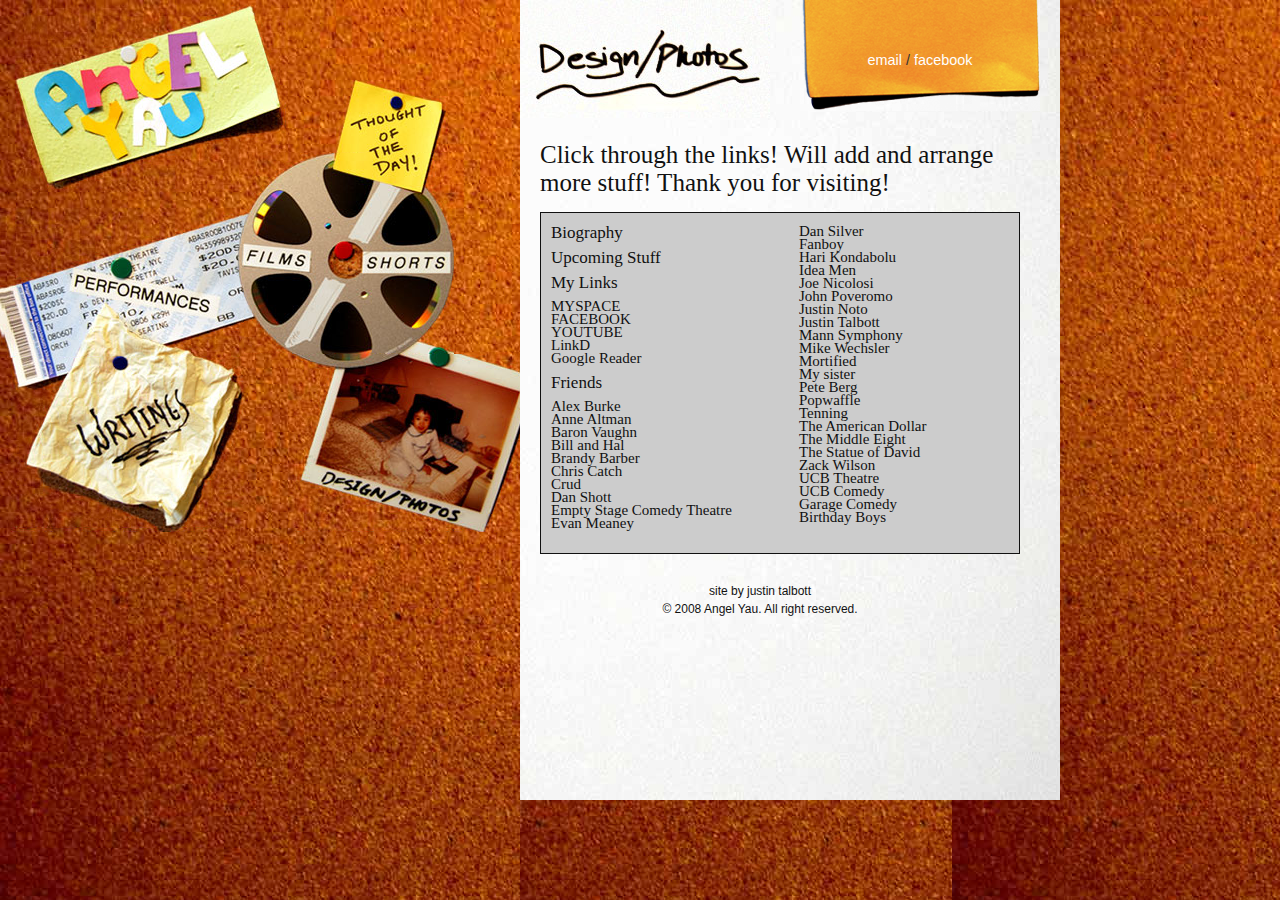
<file: index.html>
<!DOCTYPE html PUBLIC "-//W3C//DTD XHTML 1.0 Transitional//EN" "http://www.w3.org/TR/xhtml1/DTD/xhtml1-transitional.dtd">
<html xmlns="http://www.w3.org/1999/xhtml" xml:lang="en" lang="en">
	<head>
		<!-- Meta tags -->
		<meta http-equiv="Content-Type" content="text/html; charset=iso-8859-1" />
		<meta http-equiv="Content-Language" content="en-us" />
		<meta http-equiv="imagetoolbar" content="false" />
		<meta name="MSSmartTagsPreventParsing" content="true" />
		<meta name="robots" content="all" />
		<meta name="revisit-after" content="3 days" />
		<meta name="description" content="angel yau" />
		<meta name="keywords" content="angel yau" />
		<meta name="author" content="Angel Yau (www.angelyau.com)" />
		<meta name="Copyright" content="Angel Yau" />
		<meta name="company" content="Angel Yau" />

		<!-- Favicon -->
		<link rel="shortcut icon" href="" type="image/png" />

		<!-- Stylesheets -->
		<link rel="stylesheet" type="text/css" media="all" href="/css/ay.css" />
		<!--[if lte IE 6]>
			<link rel="stylesheet" type="text/css" media="all" href="/css/ie.css" />
		<![endif]-->
		
		<!-- Slimbox stuff -->
		<link rel="stylesheet" type="text/css" media="screen" href="/slimbox/css/slimbox.css" />
		<script type="text/javascript" src="/slimbox/js/mootools.js"></script>
        <script type="text/javascript" src="/slimbox/js/slimbox.js"></script>

		<!-- Title -->
		<title>Angel Yau!!!!!! &raquo; photos & design</title>

	</head>

	<body>
			<!-- BEGIN menu -->
			<div id="corkboard">
				<ul id="nav">
					<li><a href="/blog/" class="home"><span></span></a></li>
					<li><a href="/thoughts/" class="thought"><span></span></a></li>
					<li><a href="/films/" class="films"><span></span></a></li>
					<li><a href="/design/" class="photos"><span></span></a></li>
					<li><a href="/performances/" class="performances"><span></span></a></li>
					<li><a href="/writings/" class="writings"><span></span></a></li>
				</ul>
			</div>
			<!-- END menu -->

	
		<!-- BEGIN content -->
		<div id="whiteboard">
			<img src="/imgs/designphotoshead.jpg" class="floatleft" />
			<div class="contact"><br/><br/>
			<a href="mailto:yauangel@gmail.com">email</a>
			/ 
			<a href="http://www.facebook.com/pages/Angel-Yau/10472129390">facebook</a></div>
			<br class="columnEnder" />
			
			<!-- BEGIN main -->
			<div id="main">
				
<!--
				<div class="filmcat">
					<h2>photos</h2>
					<div class="afilm">
						<a href="javascript:;" rel="lightbox[pho]"><img src="../imgs/tempnail.jpg" /></a>
						<a href="javascript:;" rel="lightbox[pho]"><img src="../imgs/tempnail.jpg" /></a>
						<a href="javascript:;" rel="lightbox[pho]"><img src="../imgs/tempnail.jpg" /></a>
						<a href="javascript:;" rel="lightbox[pho]"><img src="../imgs/tempnail.jpg" /></a>
					</div>
				</div>
-->
				
				<div class="filmcat">
					<h2>Click through the links!  Will add and arrange more stuff!  Thank you for visiting!</h2>
				</div>
				
			
	<div id="sidebar">
								<ul>
							<li id="links" class="widget widget_links">

								<ul>
									<li><a href="http://thebestofdansilver.com">Dan Silver</a></li>
									<li><a href="http://fanboy.com/">Fanboy</a></li>
									<li><a href="http://harithecomic.blogspot.com/">Hari Kondabolu</a></li>
									<li><a href="http://www.myspace.com/ideamen2000">Idea Men</a></li>
									<li><a href="http://fishrockit.com">Joe Nicolosi</a></li>
									<li><a href="http://johnpoveromo.com/">John Poveromo</a></li>
									<li><a href="http://notofilms.com">Justin Noto</a></li>
									<li><a href="http://justintalbott.com">Justin Talbott</a></li>
									<li><a href="http://mannsymphony.com/">Mann Symphony</a></li>
									<li><a href="http://www.mikewechsler.com/">Mike Wechsler</a></li>
									<li><a href="http://www.getmortified.com/">Mortified</a></li>
									<li><a href="http://youtube.com/aprilisrandom">My sister</a></li>
									<li><a href="http://www.peteberg.net/">Pete Berg</a></li>
									<li><a href="http://www.myspace.com/popwaffle">Popwaffle</a></li>
									<li><a href="http://tenning.com">Tenning</a></li>
									<li><a href="http://www.myspace.com/americandollarband">The American Dollar</a></li>
									<li><a href="http://www.myspace.com/themiddleeightband">The Middle Eight</a></li>
									<li><a href="http://myspace.com/thestatueofdavid">The Statue of David</a></li>
									<li><a href="http://www.negativezerofilms.com/">Zack Wilson</a></li>
									<li><a href="http://www.ucbtheatre.com/">UCB Theatre</a></li>
									<li><a href="http://www.ucbcomedy.com/">UCB Comedy</a></li>
									<li><a href="http://www.garagecomedy.com/">Garage Comedy</a></li>
									<li><a href="http://www.myspace.com/birthdayboyscomedy">Birthday Boys</a></li>
								</ul>
								
							</li>
							<li id="search" class="widget widget_search">		
								<h2 class="widgettitle"><a href="http://angelyau.com/blog/?page_id=29">Biography</a></h2>
								<h2 class="widgettitle"><a href="http://angelyau.com/blog/?page_id=30">Upcoming Stuff</a></h2>

								<ul id="mylinks">
									<h2 class="widgettitle">My Links</h2>

									<li><a href="http://myspace.com/chickenpants">MYSPACE</a></li>
									<li><a href="http://www.facebook.com/pages/Angel-Yau/10472129390">FACEBOOK</a></li>
									<li><a href="http://youtube.com/angeleristic">YOUTUBE</a></li>
									<li><a href="http://www.linkedin.com/in/angelyau">LinkD</a></li>
									<li><a href="http://www.google.com/reader/shared/15816005168366854776">Google Reader</a></li>
								</ul>
								
								<h2 class="widgettitle">Friends</h2>
								<ul id="mylinks">
									<li><a href="http://alexandermburke.com/">Alex Burke</a></li>
									<li><a href="http://annealtman.blogspot.com/">Anne Altman</a></li>
									<li><a href="http://baronvaughn.com/">Baron Vaughn</a></li>
									<li><a href="http://www.halbillandfilm.com/">Bill and Hal</a></li>
									<li><a href="http://brandyforsale.blogspot.com/">Brandy Barber</a></li>
									<li><a href="http://chriscatch.com">Chris Catch</a></li>
									<li><a href="http://myspace.com/crudimprov">Crud</a></li>
									<li><a href="http://www.shottproductions.com/">Dan Shott</a></li>
									<li><a href="http://emptystage.com/">Empty Stage Comedy Theatre</a></li>
									<li><a href="http://www.evanmeaney.com/">Evan Meaney</a></li>
								</ul>


							</li>
							<div class="clear"></div>
	</div>




				</div>
				<!-- END main -->


			<br class="columnEnder" />

					<div id="footer">
						<p>site by <a href="http://justintalbott.com" target="_blank">justin talbott</a><br/>
					&copy; 2008 Angel Yau. All right reserved. </p>
					</div>
			<!-- END footer -->
			
		</div>
		<!-- END content -->

			<br class="columnEnder" />
		
	</body>
	
</html>
</file>
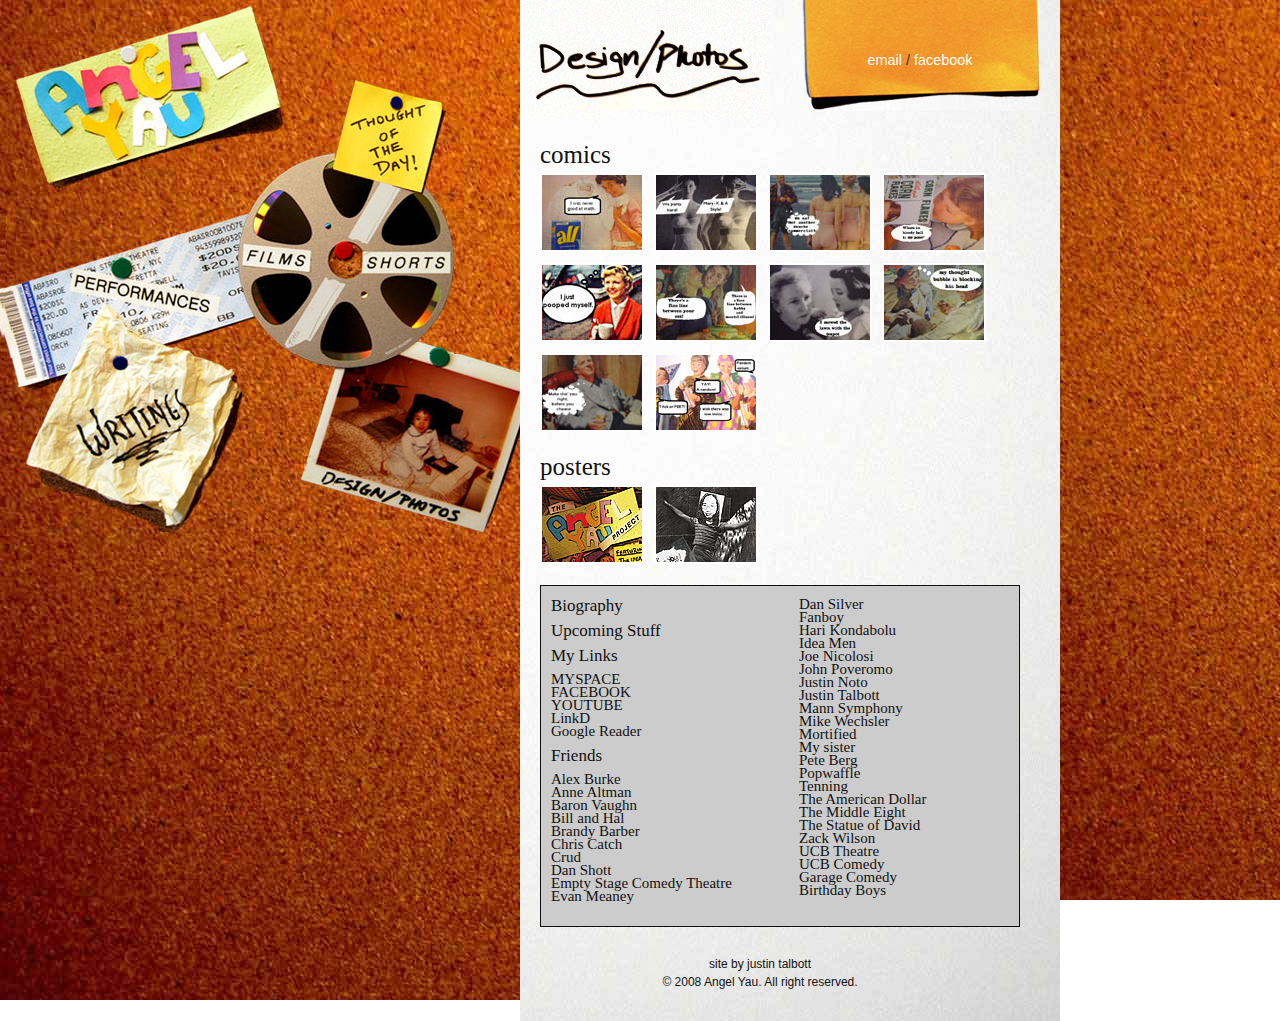
<file: design/index.html>
<!DOCTYPE html PUBLIC "-//W3C//DTD XHTML 1.0 Transitional//EN" "http://www.w3.org/TR/xhtml1/DTD/xhtml1-transitional.dtd">
<html xmlns="http://www.w3.org/1999/xhtml" xml:lang="en" lang="en">
	<head>
		<!-- Meta tags -->
		<meta http-equiv="Content-Type" content="text/html; charset=iso-8859-1" />
		<meta http-equiv="Content-Language" content="en-us" />
		<meta http-equiv="imagetoolbar" content="false" />
		<meta name="MSSmartTagsPreventParsing" content="true" />
		<meta name="robots" content="all" />
		<meta name="revisit-after" content="3 days" />
		<meta name="description" content="angel yau" />
		<meta name="keywords" content="angel yau" />
		<meta name="author" content="Angel Yau (www.angelyau.com)" />
		<meta name="Copyright" content="Angel Yau" />
		<meta name="company" content="Angel Yau" />

		<!-- Favicon -->
		<link rel="shortcut icon" href="" type="image/png" />

		<!-- Stylesheets -->
		<link rel="stylesheet" type="text/css" media="all" href="/css/ay.css" />
		<!--[if lte IE 6]>
			<link rel="stylesheet" type="text/css" media="all" href="/css/ie.css" />
		<![endif]-->
		
		<!-- Slimbox stuff -->
		<link rel="stylesheet" type="text/css" media="screen" href="/slimbox/css/slimbox.css" />
		<script type="text/javascript" src="/slimbox/js/mootools.js"></script>
        <script type="text/javascript" src="/slimbox/js/slimbox.js"></script>

		<!-- Title -->
		<title>Angel Yau!!!!!! &raquo; photos & design</title>

	</head>

	<body>
			<!-- BEGIN menu -->
			<div id="corkboard">
				<ul id="nav">
					<li><a href="/blog/" class="home"><span></span></a></li>
					<li><a href="/thoughts/" class="thought"><span></span></a></li>
					<li><a href="/films/" class="films"><span></span></a></li>
					<li><a href="/design/" class="photos"><span></span></a></li>
					<li><a href="/performances/" class="performances"><span></span></a></li>
					<li><a href="/writings/" class="writings"><span></span></a></li>
				</ul>
			</div>
			<!-- END menu -->

	
		<!-- BEGIN content -->
		<div id="whiteboard">
			<img src="/imgs/designphotoshead.jpg" class="floatleft" />
			<div class="contact"><br/><br/>
			<a href="mailto:yauangel@gmail.com">email</a>
			/ 
			<a href="http://www.facebook.com/pages/Angel-Yau/10472129390">facebook</a></div>
			<br class="columnEnder" />
			
			<!-- BEGIN main -->
			<div id="main">
				
<!--
				<div class="filmcat">
					<h2>photos</h2>
					<div class="afilm">
						<a href="javascript:;" rel="lightbox[pho]"><img src="../imgs/tempnail.jpg" /></a>
						<a href="javascript:;" rel="lightbox[pho]"><img src="../imgs/tempnail.jpg" /></a>
						<a href="javascript:;" rel="lightbox[pho]"><img src="../imgs/tempnail.jpg" /></a>
						<a href="javascript:;" rel="lightbox[pho]"><img src="../imgs/tempnail.jpg" /></a>
					</div>
				</div>
-->
				
				<div class="filmcat">
					<h2>comics</h2>
					<div class="afilm">
						<a href="math.jpg" rel="lightbox[com]"><img src="mathsmall.jpg" /></a>
						<a href="mka.jpg" rel="lightbox[com]"><img src="mkasmall.jpg" /></a>
						<a href="ohno.jpg" rel="lightbox[com]"><img src="ohnosmall.jpg" /></a>
						<a href="Pony.jpg" rel="lightbox[com]"><img src="Ponysmall.jpg" /></a>						
					</div>
					<div class="afilm">
						<a href="Angl_Caption.jpg" rel="lightbox[com]"><img src="Angl_Captionsmall.jpg" /></a>
						<a href="finefine.jpg" rel="lightbox[com]"><img src="finefinesmall.jpg" /></a>
						<a href="girlandwom.jpg" rel="lightbox[com]"><img src="girlandwomsmall.jpg" /></a>
						<a href="handsknee.jpg" rel="lightbox[com]"><img src="handskneesmall.jpg" /></a>						
					</div>
					<div class="afilm">
						<a href="think.jpg" rel="lightbox[com]"><img src="thinksmall.jpg" /></a>
						<a href="treat.jpg" rel="lightbox[com]"><img src="treatsmall.jpg" /></a>						
					</div>
				</div>
				
				<div class="filmcat">
					<h2>posters</h2>
					<div class="afilm">
						<a href="garagecomedy.jpg" rel="lightbox[post]"><img src="garagecomedysmall.jpg" /></a>
						<a href="campaign.jpg" rel="lightbox[post]"><img src="campaignsmall.jpg" /></a>					
					</div>
				</div>
				
			
	<div id="sidebar">
								<ul>
							<li id="links" class="widget widget_links">

								<ul>
									<li><a href="http://thebestofdansilver.com">Dan Silver</a></li>
									<li><a href="http://fanboy.com/">Fanboy</a></li>
									<li><a href="http://harithecomic.blogspot.com/">Hari Kondabolu</a></li>
									<li><a href="http://www.myspace.com/ideamen2000">Idea Men</a></li>
									<li><a href="http://fishrockit.com">Joe Nicolosi</a></li>
									<li><a href="http://johnpoveromo.com/">John Poveromo</a></li>
									<li><a href="http://notofilms.com">Justin Noto</a></li>
									<li><a href="http://justintalbott.com">Justin Talbott</a></li>
									<li><a href="http://mannsymphony.com/">Mann Symphony</a></li>
									<li><a href="http://www.mikewechsler.com/">Mike Wechsler</a></li>
									<li><a href="http://www.getmortified.com/">Mortified</a></li>
									<li><a href="http://youtube.com/aprilisrandom">My sister</a></li>
									<li><a href="http://www.peteberg.net/">Pete Berg</a></li>
									<li><a href="http://www.myspace.com/popwaffle">Popwaffle</a></li>
									<li><a href="http://tenning.com">Tenning</a></li>
									<li><a href="http://www.myspace.com/americandollarband">The American Dollar</a></li>
									<li><a href="http://www.myspace.com/themiddleeightband">The Middle Eight</a></li>
									<li><a href="http://myspace.com/thestatueofdavid">The Statue of David</a></li>
									<li><a href="http://www.negativezerofilms.com/">Zack Wilson</a></li>
									<li><a href="http://www.ucbtheatre.com/">UCB Theatre</a></li>
									<li><a href="http://www.ucbcomedy.com/">UCB Comedy</a></li>
									<li><a href="http://www.garagecomedy.com/">Garage Comedy</a></li>
									<li><a href="http://www.myspace.com/birthdayboyscomedy">Birthday Boys</a></li>
								</ul>
								
							</li>
							<li id="search" class="widget widget_search">		
								<h2 class="widgettitle"><a href="http://angelyau.com/blog/?page_id=29">Biography</a></h2>
								<h2 class="widgettitle"><a href="http://angelyau.com/blog/?page_id=30">Upcoming Stuff</a></h2>

								<ul id="mylinks">
									<h2 class="widgettitle">My Links</h2>

									<li><a href="http://myspace.com/chickenpants">MYSPACE</a></li>
									<li><a href="http://www.facebook.com/pages/Angel-Yau/10472129390">FACEBOOK</a></li>
									<li><a href="http://youtube.com/angeleristic">YOUTUBE</a></li>
									<li><a href="http://www.linkedin.com/in/angelyau">LinkD</a></li>
									<li><a href="http://www.google.com/reader/shared/15816005168366854776">Google Reader</a></li>
								</ul>
								
								<h2 class="widgettitle">Friends</h2>
								<ul id="mylinks">
									<li><a href="http://alexandermburke.com/">Alex Burke</a></li>
									<li><a href="http://annealtman.blogspot.com/">Anne Altman</a></li>
									<li><a href="http://baronvaughn.com/">Baron Vaughn</a></li>
									<li><a href="http://www.halbillandfilm.com/">Bill and Hal</a></li>
									<li><a href="http://brandyforsale.blogspot.com/">Brandy Barber</a></li>
									<li><a href="http://chriscatch.com">Chris Catch</a></li>
									<li><a href="http://myspace.com/crudimprov">Crud</a></li>
									<li><a href="http://www.shottproductions.com/">Dan Shott</a></li>
									<li><a href="http://emptystage.com/">Empty Stage Comedy Theatre</a></li>
									<li><a href="http://www.evanmeaney.com/">Evan Meaney</a></li>
								</ul>


							</li>
							<div class="clear"></div>
	</div>




				</div>
				<!-- END main -->


			<br class="columnEnder" />

					<div id="footer">
						<p>site by <a href="http://justintalbott.com" target="_blank">justin talbott</a><br/>
					&copy; 2008 Angel Yau. All right reserved. </p>
					</div>
			<!-- END footer -->
			
		</div>
		<!-- END content -->

			<br class="columnEnder" />
		
	</body>
	
</html>
</file>
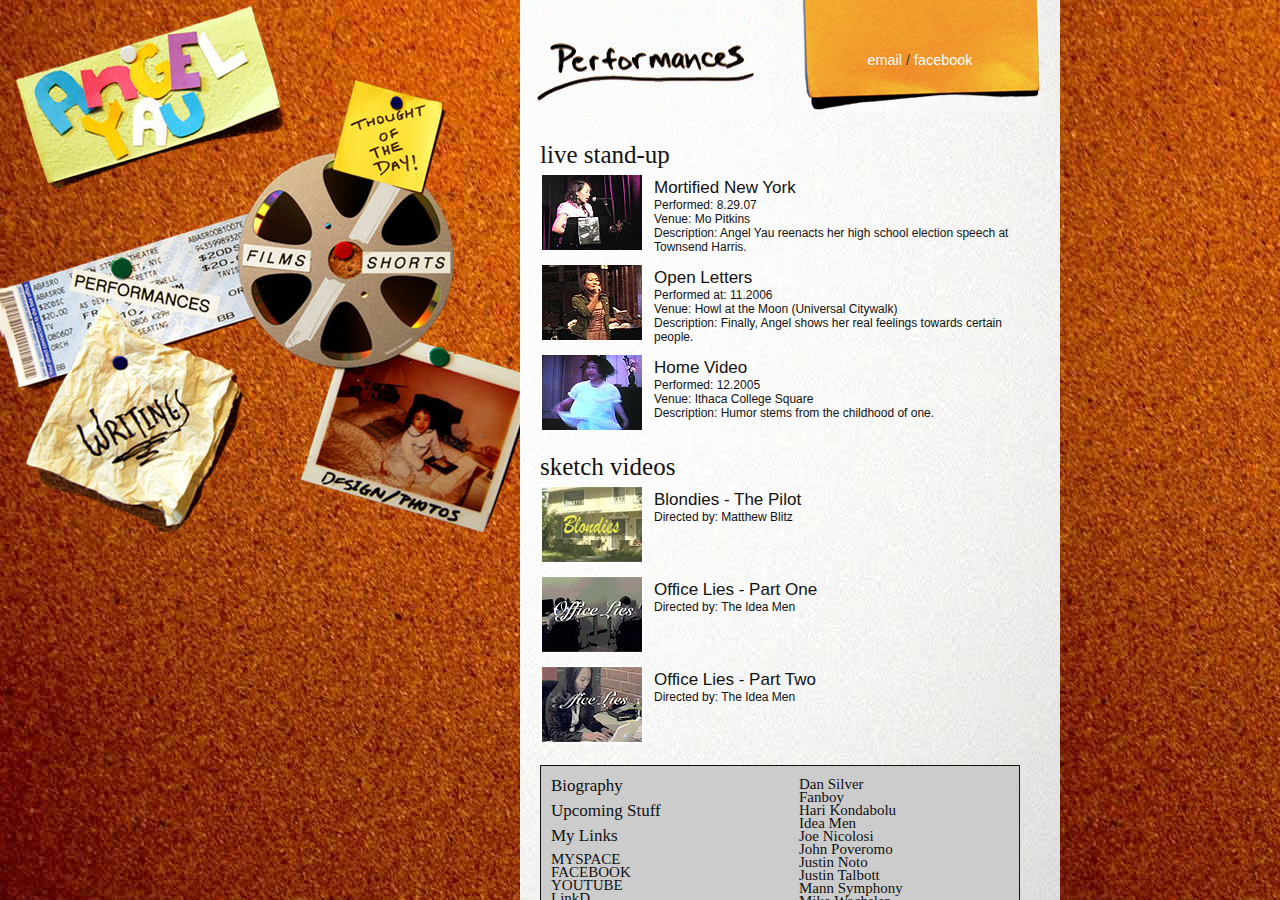
<file: performances/index.html>
<html xmlns="http://www.w3.org/1999/xhtml" xml:lang="en" lang="en">
	<head>
		<!-- Meta tags -->
		<meta http-equiv="Content-Type" content="text/html; charset=iso-8859-1" />
		<meta http-equiv="Content-Language" content="en-us" />
		<meta http-equiv="imagetoolbar" content="false" />
		<meta name="MSSmartTagsPreventParsing" content="true" />
		<meta name="robots" content="all" />
		<meta name="revisit-after" content="3 days" />
		<meta name="description" content="angel yau" />
		<meta name="keywords" content="angel yau" />
		<meta name="author" content="Angel Yau (www.angelyau.com)" />
		<meta name="Copyright" content="Angel Yau" />
		<meta name="company" content="Angel Yau" />

		<!-- Favicon -->
		<link rel="shortcut icon" href="" type="image/png" />

		<!-- Stylesheets -->
		<link rel="stylesheet" type="text/css" media="all" href="/css/ay.css" />
		<!--[if lte IE 6]>
			<link rel="stylesheet" type="text/css" media="all" href="/css/ie.css" />
		<![endif]-->
		
		<!-- JQuery -->
		<script type="text/javascript" src="/js/jquery.js"></script>
		<script>
		var $j = jQuery.noConflict();
		
		$j(document).ready(function(){
			$j("a").filter(".back").hide();
			$j("a").filter(".showmovie1").click(function(){
				$j("ul").filter("#nav").hide();
				$j("a").filter(".back").show();
				$j("div").filter(".movie").load("movies.html .movie1");
				return false;
			});
			$j("a").filter(".showmovie2").click(function(){
				$j("ul").filter("#nav").hide();
				$j("a").filter(".back").show();
				$j("div").filter(".movie").load("movies.html .movie2");
				return false;
			});
			$j("a").filter(".showmovie3").click(function(){
				$j("ul").filter("#nav").hide();
				$j("a").filter(".back").show();
				$j("div").filter(".movie").load("movies.html .movie3");
				return false;
			});
			$j("a").filter(".showmovie4").click(function(){
				$j("ul").filter("#nav").hide();
				$j("a").filter(".back").show();
				$j("div").filter(".movie").load("movies.html .movie4");
				return false;
			});
			$j("a").filter(".showmovie5").click(function(){
				$j("ul").filter("#nav").hide();
				$j("a").filter(".back").show();
				$j("div").filter(".movie").load("movies.html .movie5");
				return false;
			});
			$j("a").filter(".showmovie6").click(function(){
				$j("ul").filter("#nav").hide();
				$j("a").filter(".back").show();
				$j("div").filter(".movie").load("movies.html .movie6");
				return false;
			});
			$j("a").filter(".back").click(function(){
				$j("ul").filter("#nav").show();
				$j("a").filter(".back").hide();
				$j("div").filter(".movie").load("movies.html .none");
				return false;
			});
		});
		</script>


		<!-- Title -->
		<title>Angel Yau!!!!!! &raquo; performances</title>

	</head>

	<body>
			<!-- BEGIN menu -->
			<div id="corkboard">
				<ul id="nav">
					<li><a href="/blog/" class="home"></a></li>
					<li><a href="/thoughts/" class="thought"><span></span></a></li>
					<li><a href="/films/" class="films"><span></span></a></li>
					<li><a href="/design/" class="photos"><span></span></a></li>
					<li><a href="/performances/" class="performances"><span></span></a></li>
					<li><a href="/writings/" class="writings"><span></span></a></li>
				</ul>
				
				
				<div class="movie">
				</div>
				<a href="javascript:;" class="back">back to menu</a>
				
				
				
			</div>
			<!-- END menu -->

	
		<!-- BEGIN content -->
		<div id="whiteboard">
			<img src="/imgs/performanceshead.jpg" class="floatleft" />
			<div class="contact"><br/><br/>
			<a href="mailto:yauangel@gmail.com">email</a>
			/ 
			<a href="http://www.facebook.com/pages/Angel-Yau/10472129390">facebook</a></div>
			<br class="columnEnder" />

			
			<!-- BEGIN main -->
			<div id="main">
			
			
				<div class="filmcat">
					<h2>live stand-up</h2>
					<div class="afilm">
						<a href="javascript:;" class="showmovie1"><img src="mortified.jpg" /></a>
						<h3><a href="javascript:;" class="showmovie1">Mortified New York</a></h3>
						<p>Performed: 8.29.07<br/>
						Venue: Mo Pitkins<br/>
						Description: Angel Yau reenacts her high school election speech at Townsend Harris.</p>
					</div>
					<div class="afilm">
						<a href="javascript:;" class="showmovie2"><img src="openletters.jpg" /></a>
						<h3><a href="javascript:;" class="showmovie2">Open Letters</a></h3>
						<p>Performed at: 11.2006</br>
						Venue: Howl at the Moon (Universal Citywalk)</br>
						Description: Finally, Angel shows her real feelings towards certain people. </p>
					</div>
					<div class="afilm">
						<a href="javascript:;" class="showmovie3"><img src="childhoodstill.jpg" /></a>
						<h3><a href="javascript:;" class="showmovie3">Home Video</a></h3>
						<p>Performed: 12.2005<br/>
						Venue: Ithaca College Square<br/>
						Description: Humor stems from the childhood of one.</p>
					</div>
				</div>
			
				
				<div class="filmcat">
					<h2>sketch videos</h2>
					<div class="afilm">
						<a href="javascript:;" class="showmovie4"><img src="blondies.jpg" /></a>
						<h3><a href="javascript:;" class="showmovie4">Blondies - The Pilot</a></h3>
						<p>Directed by: Matthew Blitz</p>
					</div>
					<div class="afilm">
						<a href="javascript:;" class="showmovie5"><img src="ol-ep1.jpg" /></a>
						<h3><a href="javascript:;" class="showmovie5">Office Lies - Part One</a></h3>
						<p>Directed by: The Idea Men</p>
					</div>
					<div class="afilm">
						<a href="javascript:;" class="showmovie6"><img src="ol-ep2.jpg" /></a>
						<h3><a href="javascript:;" class="showmovie6">Office Lies - Part Two</a></h3>
						<p>Directed by: The Idea Men</p>
					</div>
				</div>
			
	<div id="sidebar">
								<ul>
							<li id="links" class="widget widget_links">

								<ul>
									<li><a href="http://thebestofdansilver.com">Dan Silver</a></li>
									<li><a href="http://fanboy.com/">Fanboy</a></li>
									<li><a href="http://harithecomic.blogspot.com/">Hari Kondabolu</a></li>
									<li><a href="http://www.myspace.com/ideamen2000">Idea Men</a></li>
									<li><a href="http://fishrockit.com">Joe Nicolosi</a></li>
									<li><a href="http://johnpoveromo.com/">John Poveromo</a></li>
									<li><a href="http://notofilms.com">Justin Noto</a></li>
									<li><a href="http://justintalbott.com">Justin Talbott</a></li>
									<li><a href="http://mannsymphony.com/">Mann Symphony</a></li>
									<li><a href="http://www.mikewechsler.com/">Mike Wechsler</a></li>
									<li><a href="http://www.getmortified.com/">Mortified</a></li>
									<li><a href="http://youtube.com/aprilisrandom">My sister</a></li>
									<li><a href="http://www.peteberg.net/">Pete Berg</a></li>
									<li><a href="http://www.myspace.com/popwaffle">Popwaffle</a></li>
									<li><a href="http://tenning.com">Tenning</a></li>
									<li><a href="http://www.myspace.com/americandollarband">The American Dollar</a></li>
									<li><a href="http://www.myspace.com/themiddleeightband">The Middle Eight</a></li>
									<li><a href="http://myspace.com/thestatueofdavid">The Statue of David</a></li>
									<li><a href="http://www.negativezerofilms.com/">Zack Wilson</a></li>
									<li><a href="http://www.ucbtheatre.com/">UCB Theatre</a></li>
									<li><a href="http://www.ucbcomedy.com/">UCB Comedy</a></li>
									<li><a href="http://www.garagecomedy.com/">Garage Comedy</a></li>
									<li><a href="http://www.myspace.com/birthdayboyscomedy">Birthday Boys</a></li>
								</ul>
								
							</li>
							<li id="search" class="widget widget_search">		
								<h2 class="widgettitle"><a href="http://angelyau.com/blog/?page_id=29">Biography</a></h2>
								<h2 class="widgettitle"><a href="http://angelyau.com/blog/?page_id=30">Upcoming Stuff</a></h2>

								<ul id="mylinks">
									<h2 class="widgettitle">My Links</h2>

									<li><a href="http://myspace.com/chickenpants">MYSPACE</a></li>
									<li><a href="http://www.facebook.com/pages/Angel-Yau/10472129390">FACEBOOK</a></li>
									<li><a href="http://youtube.com/angeleristic">YOUTUBE</a></li>
									<li><a href="http://www.linkedin.com/in/angelyau">LinkD</a></li>
									<li><a href="http://www.google.com/reader/shared/15816005168366854776">Google Reader</a></li>
								</ul>
								
								<h2 class="widgettitle">Friends</h2>
								<ul id="mylinks">
									<li><a href="http://alexandermburke.com/">Alex Burke</a></li>
									<li><a href="http://annealtman.blogspot.com/">Anne Altman</a></li>
									<li><a href="http://baronvaughn.com/">Baron Vaughn</a></li>
									<li><a href="http://www.halbillandfilm.com/">Bill and Hal</a></li>
									<li><a href="http://brandyforsale.blogspot.com/">Brandy Barber</a></li>
									<li><a href="http://chriscatch.com">Chris Catch</a></li>
									<li><a href="http://myspace.com/crudimprov">Crud</a></li>
									<li><a href="http://www.shottproductions.com/">Dan Shott</a></li>
									<li><a href="http://emptystage.com/">Empty Stage Comedy Theatre</a></li>
									<li><a href="http://www.evanmeaney.com/">Evan Meaney</a></li>
								</ul>


							</li>
							<div class="clear"></div>
	</div>




				</div>
				<!-- END main -->


			<br class="columnEnder" />

					<div id="footer">
						<p>site by <a href="http://justintalbott.com" target="_blank">justin talbott</a><br/>
					&copy; 2008 Angel Yau. All right reserved. </p>
					</div>
			<!-- END footer -->
			
		</div>
		<!-- END content -->

			<br class="columnEnder" />
		
	</body>
	
</html>
</file>
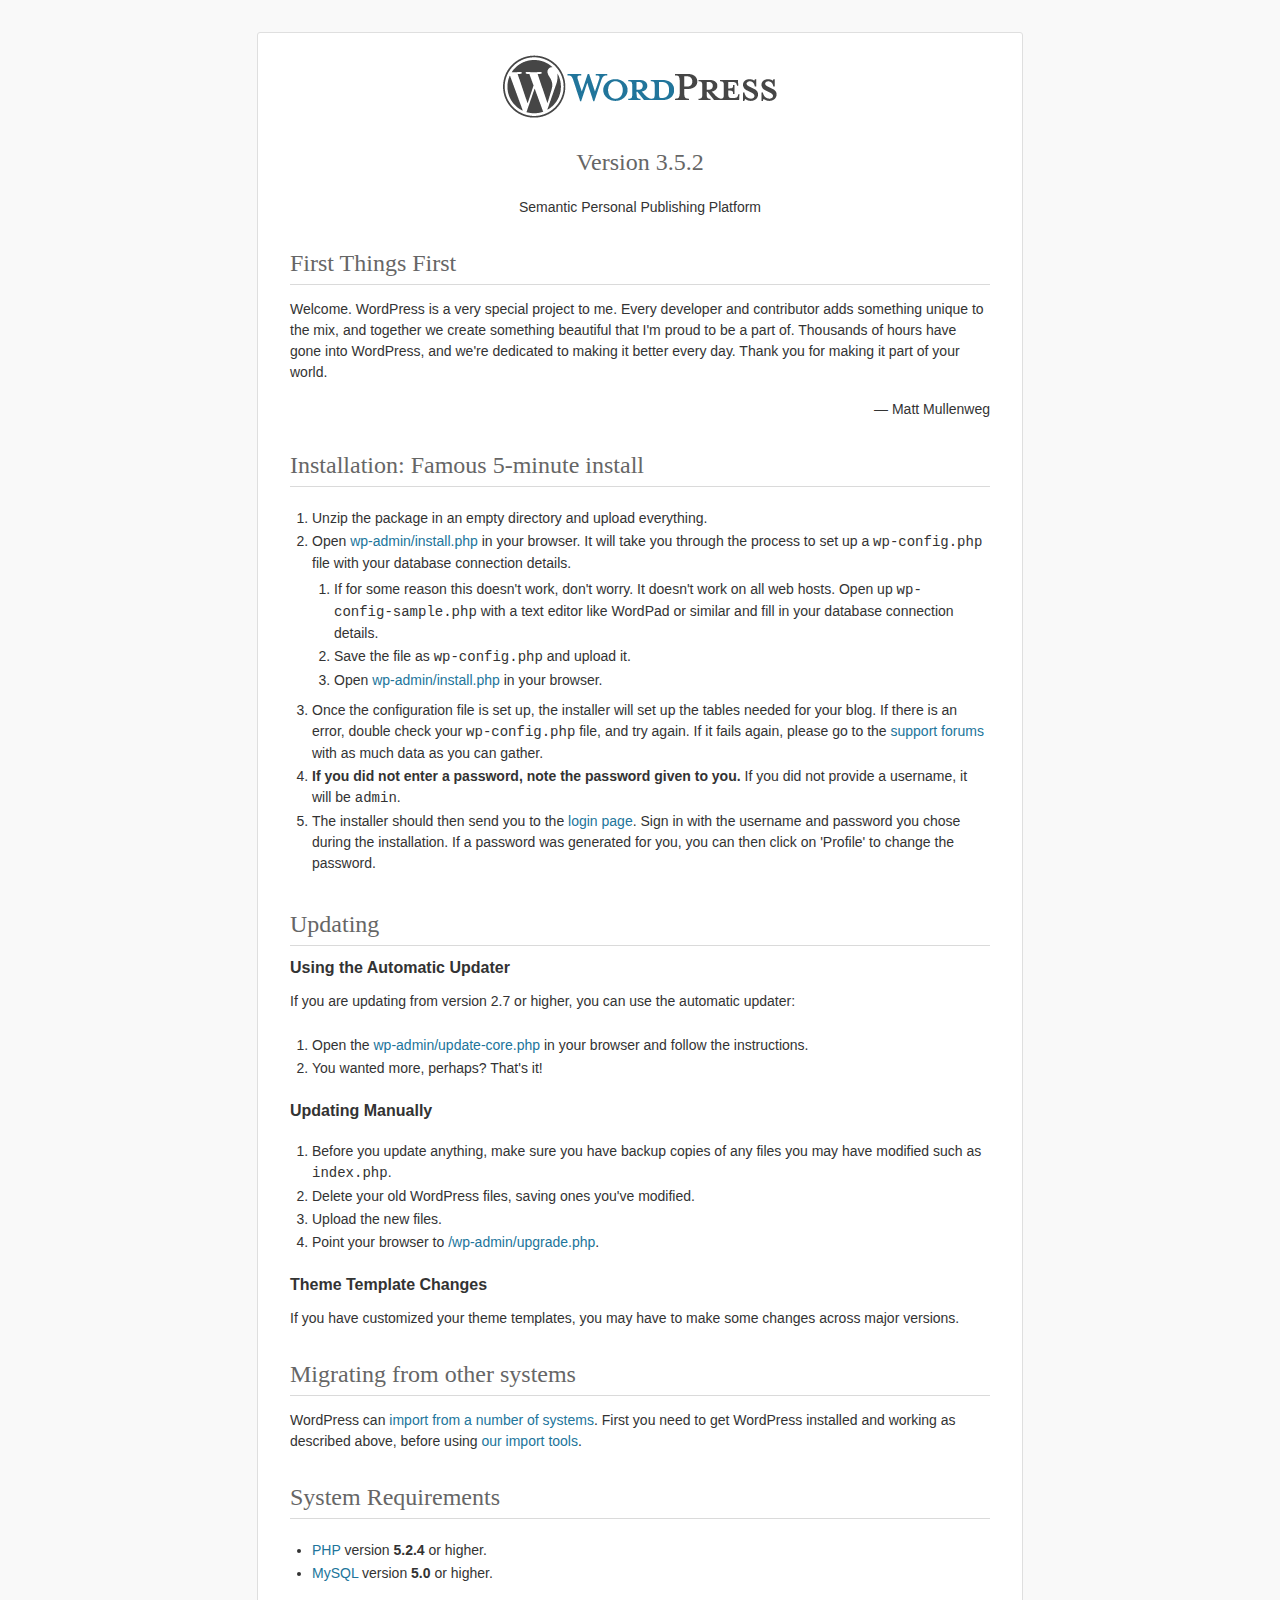
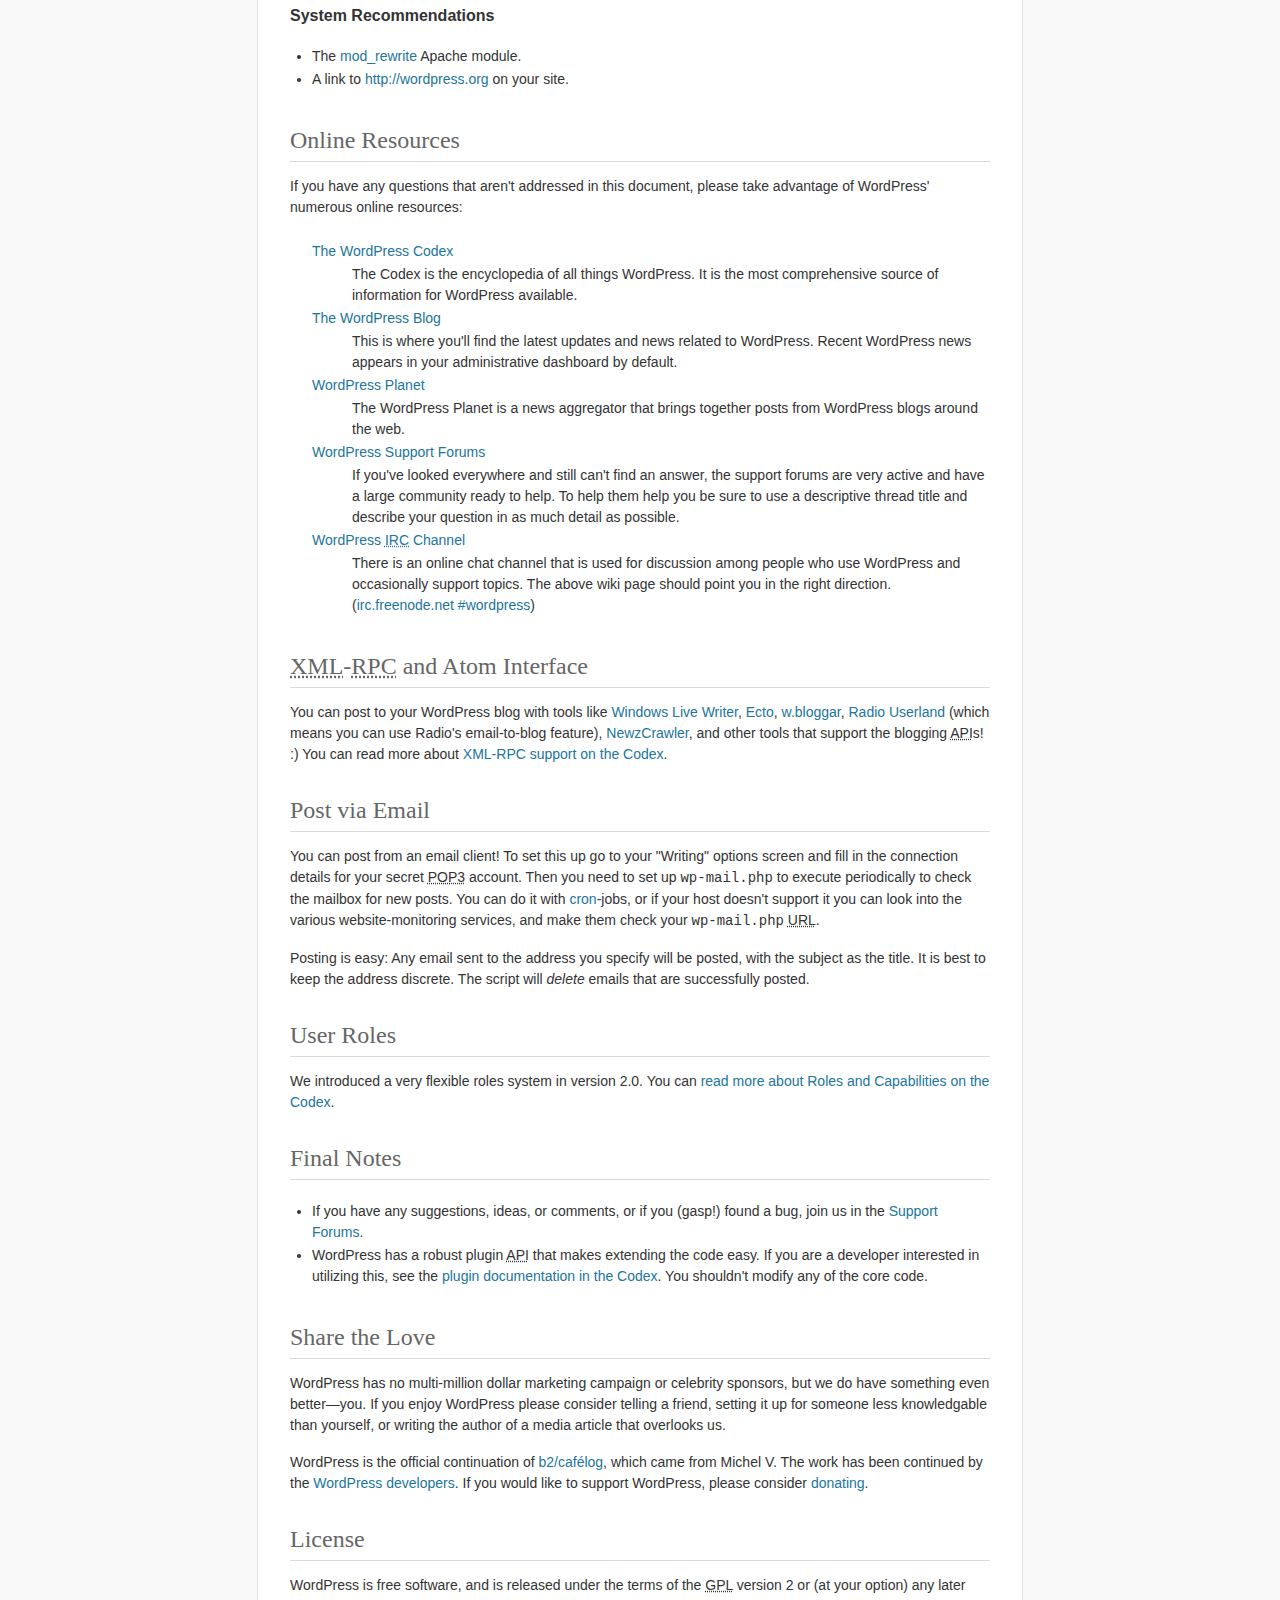
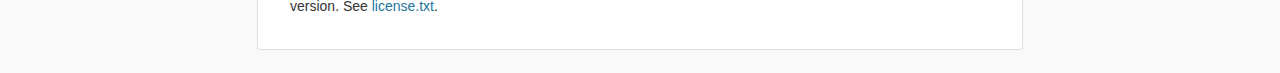
<file: blog/readme.html>
<!DOCTYPE html PUBLIC "-//W3C//DTD XHTML 1.0 Strict//EN" "http://www.w3.org/TR/xhtml1/DTD/xhtml1-strict.dtd">
<html xmlns="http://www.w3.org/1999/xhtml">
<head>
	<meta http-equiv="Content-Type" content="text/html; charset=utf-8" />
	<title>WordPress &#8250; ReadMe</title>
	<link rel="stylesheet" href="wp-admin/css/install.css?ver=20100228" type="text/css" />
</head>
<body>
<h1 id="logo">
	<a href="http://wordpress.org/"><img alt="WordPress" src="wp-admin/images/wordpress-logo.png" /></a>
	<br /> Version 3.5.2
</h1>
<p style="text-align: center">Semantic Personal Publishing Platform</p>

<h1>First Things First</h1>
<p>Welcome. WordPress is a very special project to me. Every developer and contributor adds something unique to the mix, and together we create something beautiful that I'm proud to be a part of. Thousands of hours have gone into WordPress, and we're dedicated to making it better every day. Thank you for making it part of your world.</p>
<p style="text-align: right">&#8212; Matt Mullenweg</p>

<h1>Installation: Famous 5-minute install</h1>
<ol>
	<li>Unzip the package in an empty directory and upload everything.</li>
	<li>Open <span class="file"><a href="wp-admin/install.php">wp-admin/install.php</a></span> in your browser. It will take you through the process to set up a <code>wp-config.php</code> file with your database connection details.
		<ol>
			<li>If for some reason this doesn't work, don't worry. It doesn't work on all web hosts. Open up <code>wp-config-sample.php</code> with a text editor like WordPad or similar and fill in your database connection details.</li>
			<li>Save the file as <code>wp-config.php</code> and upload it.</li>
			<li>Open <span class="file"><a href="wp-admin/install.php">wp-admin/install.php</a></span> in your browser.</li>
		</ol>
	</li>
	<li>Once the configuration file is set up, the installer will set up the tables needed for your blog. If there is an error, double check your <code>wp-config.php</code> file, and try again. If it fails again, please go to the <a href="http://wordpress.org/support/" title="WordPress support">support forums</a> with as much data as you can gather.</li>
	<li><strong>If you did not enter a password, note the password given to you.</strong> If you did not provide a username, it will be <code>admin</code>.</li>
	<li>The installer should then send you to the <a href="wp-login.php">login page</a>. Sign in with the username and password you chose during the installation. If a password was generated for you, you can then click on 'Profile' to change the password.</li>
</ol>

<h1>Updating</h1>
<h2>Using the Automatic Updater</h2>
<p>If you are updating from version 2.7 or higher, you can use the automatic updater:</p>
<ol>
	<li>Open the <span class="file"><a href="wp-admin/update-core.php">wp-admin/update-core.php</a></span> in your browser and follow the instructions.</li>
	<li>You wanted more, perhaps? That's it!</li>
</ol>

<h2>Updating Manually</h2>
<ol>
	<li>Before you update anything, make sure you have backup copies of any files you may have modified such as <code>index.php</code>.</li>
	<li>Delete your old WordPress files, saving ones you've modified.</li>
	<li>Upload the new files.</li>
	<li>Point your browser to <span class="file"><a href="wp-admin/upgrade.php">/wp-admin/upgrade.php</a>.</span></li>
</ol>

<h2>Theme Template Changes</h2>
<p>If you have customized your theme templates, you may have to make some changes across major versions.</p>

<h1>Migrating from other systems</h1>
<p>WordPress can <a href="http://codex.wordpress.org/Importing_Content">import from a number of systems</a>. First you need to get WordPress installed and working as described above, before using <a href="wp-admin/import.php" title="Import to WordPress">our import tools</a>.</p>

<h1>System Requirements</h1>
<ul>
	<li><a href="http://php.net/">PHP</a> version <strong>5.2.4</strong> or higher.</li>
	<li><a href="http://www.mysql.com/">MySQL</a> version <strong>5.0</strong> or higher.</li>
</ul>

<h2>System Recommendations</h2>
<ul>
	<li>The <a href="http://httpd.apache.org/docs/2.2/mod/mod_rewrite.html">mod_rewrite</a> Apache module.</li>
	<li>A link to <a href="http://wordpress.org/">http://wordpress.org</a> on your site.</li>
</ul>

<h1>Online Resources</h1>
<p>If you have any questions that aren't addressed in this document, please take advantage of WordPress' numerous online resources:</p>
<dl>
	<dt><a href="http://codex.wordpress.org/">The WordPress Codex</a></dt>
		<dd>The Codex is the encyclopedia of all things WordPress. It is the most comprehensive source of information for WordPress available.</dd>
	<dt><a href="http://wordpress.org/news/">The WordPress Blog</a></dt>
		<dd>This is where you'll find the latest updates and news related to WordPress. Recent WordPress news appears in your administrative dashboard by default.</dd>
	<dt><a href="http://planet.wordpress.org/">WordPress Planet</a></dt>
		<dd>The WordPress Planet is a news aggregator that brings together posts from WordPress blogs around the web.</dd>
	<dt><a href="http://wordpress.org/support/">WordPress Support Forums</a></dt>
		<dd>If you've looked everywhere and still can't find an answer, the support forums are very active and have a large community ready to help. To help them help you be sure to use a descriptive thread title and describe your question in as much detail as possible.</dd>
	<dt><a href="http://codex.wordpress.org/IRC">WordPress <abbr title="Internet Relay Chat">IRC</abbr> Channel</a></dt>
		<dd>There is an online chat channel that is used for discussion among people who use WordPress and occasionally support topics. The above wiki page should point you in the right direction. (<a href="irc://irc.freenode.net/wordpress">irc.freenode.net #wordpress</a>)</dd>
</dl>

<h1><abbr title="eXtensible Markup Language">XML</abbr>-<abbr title="Remote Procedure Call">RPC</abbr> and Atom Interface</h1>
<p>You can post to your WordPress blog with tools like <a href="http://download.live.com/writer">Windows Live Writer</a>, <a href="http://illuminex.com/ecto/">Ecto</a>, <a href="http://bloggar.com/">w.bloggar</a>, <a href="http://radio.userland.com/">Radio Userland</a> (which means you can use Radio's email-to-blog feature), <a href="http://www.newzcrawler.com/">NewzCrawler</a>, and other tools that support the blogging <abbr title="application programming interface">API</abbr>s! :) You can read more about <a href="http://codex.wordpress.org/XML-RPC_Support"><abbr>XML</abbr>-<abbr>RPC</abbr> support on the Codex</a>.</p>

<h1>Post via Email</h1>
<p>You can post from an email client! To set this up go to your &quot;Writing&quot; options screen and fill in the connection details for your secret <abbr title="Post Office Protocol version 3">POP3</abbr> account. Then you need to set up <code>wp-mail.php</code> to execute periodically to check the mailbox for new posts. You can do it with <a href="http://en.wikipedia.org/wiki/Cron">cron</a>-jobs, or if your host doesn't support it you can look into the various website-monitoring services, and make them check your <code>wp-mail.php</code> <abbr title="Uniform Resource Locator">URL</abbr>.</p>
<p>Posting is easy: Any email sent to the address you specify will be posted, with the subject as the title. It is best to keep the address discrete. The script will <em>delete</em> emails that are successfully posted.</p>

<h1>User Roles</h1>
<p>We introduced a very flexible roles system in version 2.0. You can <a href="http://codex.wordpress.org/Roles_and_Capabilities" title="WordPress roles and capabilities">read more about Roles and Capabilities on the Codex</a>.</p>

<h1>Final Notes</h1>
<ul>
	<li>If you have any suggestions, ideas, or comments, or if you (gasp!) found a bug, join us in the <a href="http://wordpress.org/support/">Support Forums</a>.</li>
	<li>WordPress has a robust plugin <abbr title="application programming interface">API</abbr> that makes extending the code easy. If you are a developer interested in utilizing this, see the <a href="http://codex.wordpress.org/Plugin_API" title="WordPress plugin API">plugin documentation in the Codex</a>. You shouldn't modify any of the core code.</li>
</ul>

<h1>Share the Love</h1>
<p>WordPress has no multi-million dollar marketing campaign or celebrity sponsors, but we do have something even better&#8212;you. If you enjoy WordPress please consider telling a friend, setting it up for someone less knowledgable than yourself, or writing the author of a media article that overlooks us.</p>

<p>WordPress is the official continuation of <a href="http://cafelog.com/">b2/caf&#233;log</a>, which came from Michel V. The work has been continued by the <a href="http://wordpress.org/about/">WordPress developers</a>. If you would like to support WordPress, please consider <a href="http://wordpress.org/donate/" title="Donate to WordPress">donating</a>.</p>

<h1>License</h1>
<p>WordPress is free software, and is released under the terms of the <abbr title="GNU General Public License">GPL</abbr> version 2 or (at your option) any later version. See <a href="license.txt">license.txt</a>.</p>

</body>
</html>
</file>
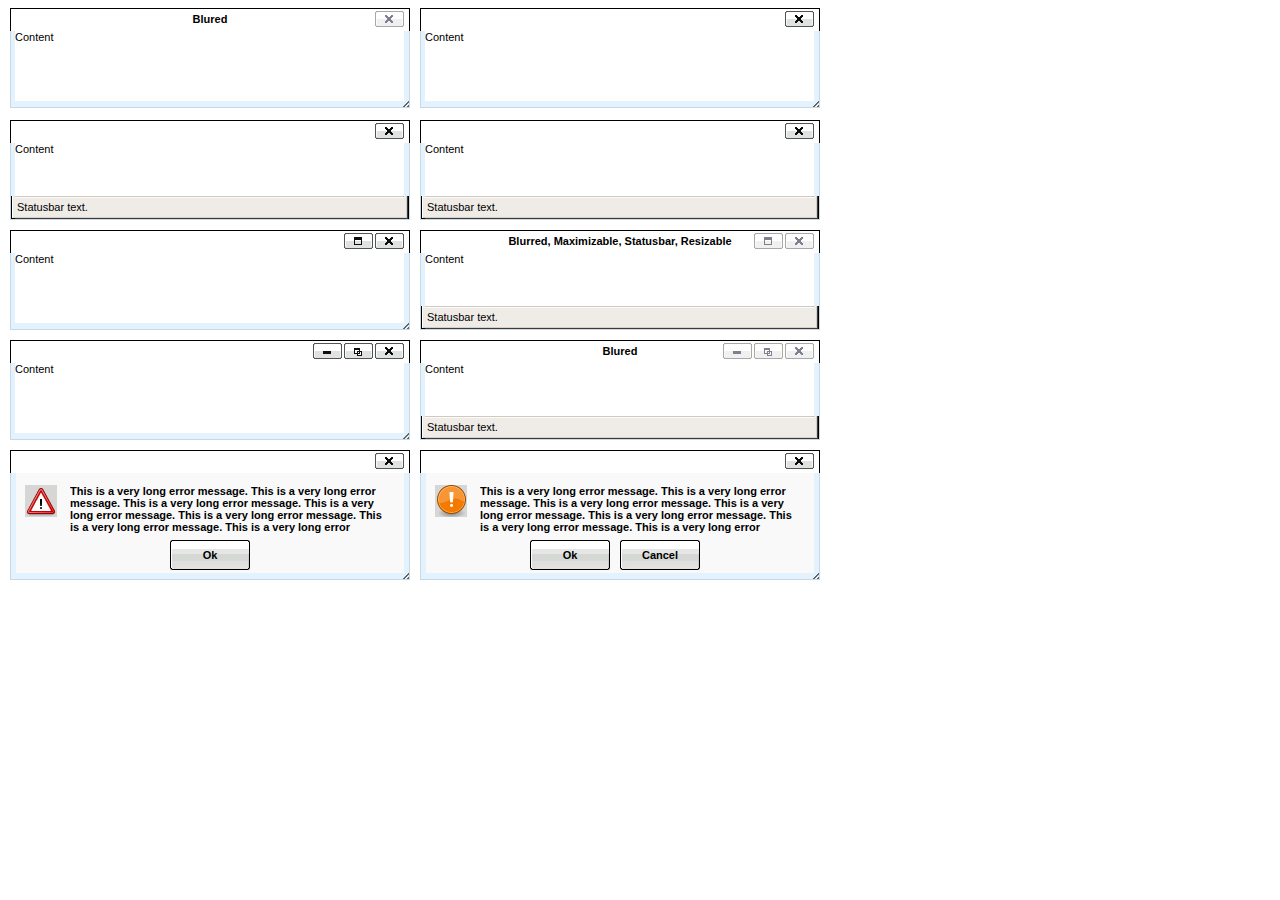
<file: blog/wp-includes/js/tinymce/plugins/inlinepopups/template.htm>
<!-- <!DOCTYPE html PUBLIC "-//W3C//DTD XHTML 1.0 Strict//EN" "http://www.w3.org/TR/xhtml1/DTD/xhtml1-strict.dtd"> -->
<html xmlns="http://www.w3.org/1999/xhtml">
<head>
<title>Template for dialogs</title>
<link rel="stylesheet" type="text/css" href="skins/clearlooks2/window.css?ver=358-20121205" />
</head>
<body>

<div class="mceEditor">
	<div class="clearlooks2" style="width:400px; height:100px; left:10px;">
		<div class="mceWrapper">
			<div class="mceTop">
				<div class="mceLeft"></div>
				<div class="mceCenter"></div>
				<div class="mceRight"></div>
				<span>Blured</span>
			</div>

			<div class="mceMiddle">
				<div class="mceLeft"></div>
				<span>Content</span>
				<div class="mceRight"></div>
			</div>

			<div class="mceBottom">
				<div class="mceLeft"></div>
				<div class="mceCenter"></div>
				<div class="mceRight"></div>
				<span>Statusbar text.</span>
			</div>

			<a class="mceMove" href="#"></a>
			<a class="mceMin" href="#"></a>
			<a class="mceMax" href="#"></a>
			<a class="mceMed" href="#"></a>
			<a class="mceClose" href="#"></a>
			<a class="mceResize mceResizeN" href="#"></a>
			<a class="mceResize mceResizeS" href="#"></a>
			<a class="mceResize mceResizeW" href="#"></a>
			<a class="mceResize mceResizeE" href="#"></a>
			<a class="mceResize mceResizeNW" href="#"></a>
			<a class="mceResize mceResizeNE" href="#"></a>
			<a class="mceResize mceResizeSW" href="#"></a>
			<a class="mceResize mceResizeSE" href="#"></a>
		</div>
	</div>

	<div class="clearlooks2" style="width:400px; height:100px; left:420px;">
		<div class="mceWrapper mceMovable mceFocus">
			<div class="mceTop">
				<div class="mceLeft"></div>
				<div class="mceCenter"></div>
				<div class="mceRight"></div>
				<span>Focused</span>
			</div>

			<div class="mceMiddle">
				<div class="mceLeft"></div>
				<span>Content</span>
				<div class="mceRight"></div>
			</div>

			<div class="mceBottom">
				<div class="mceLeft"></div>
				<div class="mceCenter"></div>
				<div class="mceRight"></div>
				<span>Statusbar text.</span>
			</div>

			<a class="mceMove" href="#"></a>
			<a class="mceMin" href="#"></a>
			<a class="mceMax" href="#"></a>
			<a class="mceMed" href="#"></a>
			<a class="mceClose" href="#"></a>
			<a class="mceResize mceResizeN" href="#"></a>
			<a class="mceResize mceResizeS" href="#"></a>
			<a class="mceResize mceResizeW" href="#"></a>
			<a class="mceResize mceResizeE" href="#"></a>
			<a class="mceResize mceResizeNW" href="#"></a>
			<a class="mceResize mceResizeNE" href="#"></a>
			<a class="mceResize mceResizeSW" href="#"></a>
			<a class="mceResize mceResizeSE" href="#"></a>
		</div>
	</div>

	<div class="clearlooks2" style="width:400px; height:100px; left:10px; top:120px;">
		<div class="mceWrapper mceMovable mceFocus mceStatusbar">
			<div class="mceTop">
				<div class="mceLeft"></div>
				<div class="mceCenter"></div>
				<div class="mceRight"></div>
				<span>Statusbar</span>
			</div>

			<div class="mceMiddle">
				<div class="mceLeft"></div>
				<span>Content</span>
				<div class="mceRight"></div>
			</div>

			<div class="mceBottom">
				<div class="mceLeft"></div>
				<div class="mceCenter"></div>
				<div class="mceRight"></div>
				<span>Statusbar text.</span>
			</div>

			<a class="mceMove" href="#"></a>
			<a class="mceMin" href="#"></a>
			<a class="mceMax" href="#"></a>
			<a class="mceMed" href="#"></a>
			<a class="mceClose" href="#"></a>
			<a class="mceResize mceResizeN" href="#"></a>
			<a class="mceResize mceResizeS" href="#"></a>
			<a class="mceResize mceResizeW" href="#"></a>
			<a class="mceResize mceResizeE" href="#"></a>
			<a class="mceResize mceResizeNW" href="#"></a>
			<a class="mceResize mceResizeNE" href="#"></a>
			<a class="mceResize mceResizeSW" href="#"></a>
			<a class="mceResize mceResizeSE" href="#"></a>
		</div>
	</div>

	<div class="clearlooks2" style="width:400px; height:100px; left:420px; top:120px;">
		<div class="mceWrapper mceMovable mceFocus mceStatusbar mceResizable">
			<div class="mceTop">
				<div class="mceLeft"></div>
				<div class="mceCenter"></div>
				<div class="mceRight"></div>
				<span>Statusbar, Resizable</span>
			</div>

			<div class="mceMiddle">
				<div class="mceLeft"></div>
				<span>Content</span>
				<div class="mceRight"></div>
			</div>

			<div class="mceBottom">
				<div class="mceLeft"></div>
				<div class="mceCenter"></div>
				<div class="mceRight"></div>
				<span>Statusbar text.</span>
			</div>

			<a class="mceMove" href="#"></a>
			<a class="mceMin" href="#"></a>
			<a class="mceMax" href="#"></a>
			<a class="mceMed" href="#"></a>
			<a class="mceClose" href="#"></a>
			<a class="mceResize mceResizeN" href="#"></a>
			<a class="mceResize mceResizeS" href="#"></a>
			<a class="mceResize mceResizeW" href="#"></a>
			<a class="mceResize mceResizeE" href="#"></a>
			<a class="mceResize mceResizeNW" href="#"></a>
			<a class="mceResize mceResizeNE" href="#"></a>
			<a class="mceResize mceResizeSW" href="#"></a>
			<a class="mceResize mceResizeSE" href="#"></a>
		</div>
	</div>

	<div class="clearlooks2" style="width:400px; height:100px; left:10px; top:230px;">
		<div class="mceWrapper mceMovable mceFocus mceResizable mceMaximizable">
			<div class="mceTop">
				<div class="mceLeft"></div>
				<div class="mceCenter"></div>
				<div class="mceRight"></div>
				<span>Resizable, Maximizable</span>
			</div>

			<div class="mceMiddle">
				<div class="mceLeft"></div>
				<span>Content</span>
				<div class="mceRight"></div>
			</div>

			<div class="mceBottom">
				<div class="mceLeft"></div>
				<div class="mceCenter"></div>
				<div class="mceRight"></div>
				<span>Statusbar text.</span>
			</div>

			<a class="mceMove" href="#"></a>
			<a class="mceMin" href="#"></a>
			<a class="mceMax" href="#"></a>
			<a class="mceMed" href="#"></a>
			<a class="mceClose" href="#"></a>
			<a class="mceResize mceResizeN" href="#"></a>
			<a class="mceResize mceResizeS" href="#"></a>
			<a class="mceResize mceResizeW" href="#"></a>
			<a class="mceResize mceResizeE" href="#"></a>
			<a class="mceResize mceResizeNW" href="#"></a>
			<a class="mceResize mceResizeNE" href="#"></a>
			<a class="mceResize mceResizeSW" href="#"></a>
			<a class="mceResize mceResizeSE" href="#"></a>
		</div>
	</div>

	<div class="clearlooks2" style="width:400px; height:100px; left:420px; top:230px;">
		<div class="mceWrapper mceMovable mceStatusbar mceResizable mceMaximizable">
			<div class="mceTop">
				<div class="mceLeft"></div>
				<div class="mceCenter"></div>
				<div class="mceRight"></div>
				<span>Blurred, Maximizable, Statusbar, Resizable</span>
			</div>

			<div class="mceMiddle">
				<div class="mceLeft"></div>
				<span>Content</span>
				<div class="mceRight"></div>
			</div>

			<div class="mceBottom">
				<div class="mceLeft"></div>
				<div class="mceCenter"></div>
				<div class="mceRight"></div>
				<span>Statusbar text.</span>
			</div>

			<a class="mceMove" href="#"></a>
			<a class="mceMin" href="#"></a>
			<a class="mceMax" href="#"></a>
			<a class="mceMed" href="#"></a>
			<a class="mceClose" href="#"></a>
			<a class="mceResize mceResizeN" href="#"></a>
			<a class="mceResize mceResizeS" href="#"></a>
			<a class="mceResize mceResizeW" href="#"></a>
			<a class="mceResize mceResizeE" href="#"></a>
			<a class="mceResize mceResizeNW" href="#"></a>
			<a class="mceResize mceResizeNE" href="#"></a>
			<a class="mceResize mceResizeSW" href="#"></a>
			<a class="mceResize mceResizeSE" href="#"></a>
		</div>
	</div>

	<div class="clearlooks2" style="width:400px; height:100px; left:10px; top:340px;">
		<div class="mceWrapper mceMovable mceFocus mceResizable mceMaximized mceMinimizable mceMaximizable">
			<div class="mceTop">
				<div class="mceLeft"></div>
				<div class="mceCenter"></div>
				<div class="mceRight"></div>
				<span>Maximized, Maximizable, Minimizable</span>
			</div>

			<div class="mceMiddle">
				<div class="mceLeft"></div>
				<span>Content</span>
				<div class="mceRight"></div>
			</div>

			<div class="mceBottom">
				<div class="mceLeft"></div>
				<div class="mceCenter"></div>
				<div class="mceRight"></div>
				<span>Statusbar text.</span>
			</div>

			<a class="mceMove" href="#"></a>
			<a class="mceMin" href="#"></a>
			<a class="mceMax" href="#"></a>
			<a class="mceMed" href="#"></a>
			<a class="mceClose" href="#"></a>
			<a class="mceResize mceResizeN" href="#"></a>
			<a class="mceResize mceResizeS" href="#"></a>
			<a class="mceResize mceResizeW" href="#"></a>
			<a class="mceResize mceResizeE" href="#"></a>
			<a class="mceResize mceResizeNW" href="#"></a>
			<a class="mceResize mceResizeNE" href="#"></a>
			<a class="mceResize mceResizeSW" href="#"></a>
			<a class="mceResize mceResizeSE" href="#"></a>
		</div>
	</div>

	<div class="clearlooks2" style="width:400px; height:100px; left:420px; top:340px;">
		<div class="mceWrapper mceMovable mceStatusbar mceResizable mceMaximized mceMinimizable mceMaximizable">
			<div class="mceTop">
				<div class="mceLeft"></div>
				<div class="mceCenter"></div>
				<div class="mceRight"></div>
				<span>Blured</span>
			</div>

			<div class="mceMiddle">
				<div class="mceLeft"></div>
				<span>Content</span>
				<div class="mceRight"></div>
			</div>

			<div class="mceBottom">
				<div class="mceLeft"></div>
				<div class="mceCenter"></div>
				<div class="mceRight"></div>
				<span>Statusbar text.</span>
			</div>

			<a class="mceMove" href="#"></a>
			<a class="mceMin" href="#"></a>
			<a class="mceMax" href="#"></a>
			<a class="mceMed" href="#"></a>
			<a class="mceClose" href="#"></a>
			<a class="mceResize mceResizeN" href="#"></a>
			<a class="mceResize mceResizeS" href="#"></a>
			<a class="mceResize mceResizeW" href="#"></a>
			<a class="mceResize mceResizeE" href="#"></a>
			<a class="mceResize mceResizeNW" href="#"></a>
			<a class="mceResize mceResizeNE" href="#"></a>
			<a class="mceResize mceResizeSW" href="#"></a>
			<a class="mceResize mceResizeSE" href="#"></a>
		</div>
	</div>

	<div class="clearlooks2" style="width:400px; height:130px; left:10px; top:450px;">
		<div class="mceWrapper mceMovable mceFocus mceModal mceAlert">
			<div class="mceTop">
				<div class="mceLeft"></div>
				<div class="mceCenter"></div>
				<div class="mceRight"></div>
				<span>Alert</span>
			</div>

			<div class="mceMiddle">
				<div class="mceLeft"></div>
				<span>
					This is a very long error message. This is a very long error message.
					This is a very long error message. This is a very long error message.
					This is a very long error message. This is a very long error message.
					This is a very long error message. This is a very long error message.
					This is a very long error message. This is a very long error message.
					This is a very long error message. This is a very long error message.
				</span>
				<div class="mceRight"></div>
				<div class="mceIcon"></div>
			</div>

			<div class="mceBottom">
				<div class="mceLeft"></div>
				<div class="mceCenter"></div>
				<div class="mceRight"></div>
			</div>

			<a class="mceMove" href="#"></a>
			<a class="mceButton mceOk" href="#">Ok</a>
			<a class="mceClose" href="#"></a>
		</div>
	</div>

	<div class="clearlooks2" style="width:400px; height:130px; left:420px; top:450px;">
		<div class="mceWrapper mceMovable mceFocus mceModal mceConfirm">
			<div class="mceTop">
				<div class="mceLeft"></div>
				<div class="mceCenter"></div>
				<div class="mceRight"></div>
				<span>Confirm</span>
			</div>

			<div class="mceMiddle">
				<div class="mceLeft"></div>
				<span>
					This is a very long error message. This is a very long error message.
					This is a very long error message. This is a very long error message.
					This is a very long error message. This is a very long error message.
					This is a very long error message. This is a very long error message.
					This is a very long error message. This is a very long error message.
					This is a very long error message. This is a very long error message.
					</span>
				<div class="mceRight"></div>
				<div class="mceIcon"></div>
			</div>

			<div class="mceBottom">
				<div class="mceLeft"></div>
				<div class="mceCenter"></div>
				<div class="mceRight"></div>
			</div>

			<a class="mceMove" href="#"></a>
			<a class="mceButton mceOk" href="#">Ok</a>
			<a class="mceButton mceCancel" href="#">Cancel</a>
			<a class="mceClose" href="#"></a>
		</div>
	</div>
</div>

</body>
</html>
</file>
<file: slimbox/css/slimbox.css>
/* SLIMBOX */

#lbOverlay {
	position: absolute;
	left: 0;
	width: 100%;
	background-color: #000;
	cursor: pointer;
	z-index: 1;
}

#lbCenter, #lbBottomContainer {
	position: absolute;
	left: 50%;
	overflow: hidden;
	background-color: #fff;
	z-index: 1;
}

.lbLoading {
	background: #fff url(loading.gif) no-repeat center;
}

#lbImage {
	border: 10px solid #fff;
	background-repeat: no-repeat;
}

#lbPrevLink, #lbNextLink {
	display: block;
	position: absolute;
	top: 0;
	width: 50%;
	outline: none;
}

#lbPrevLink {
	left: 0;
}

#lbPrevLink:hover {
	background: transparent url(prevlabel.gif) no-repeat 0% 15%;
	border: 0;
	padding: 0;
}

#lbNextLink {
	right: 0;
}

#lbNextLink:hover {
	background: transparent url(nextlabel.gif) no-repeat 100% 15%;
	border: 0;
	padding: 0;
}

#lbBottom {
	font-family: Verdana, Helvetica, sans-serif;
	font-size: 10px;
	color: #666;
	line-height: 1.4em;
	text-align: left;
	border: 10px solid #fff;
	border-top-style: none;
}

#lbCloseLink {
	display: block;
	float: right;
	width: 66px;
	height: 22px;
	background: transparent url(closelabel.gif) no-repeat center;
	margin: 5px 0;
}

#lbCloseLink:hover { 
	border: 0;
	padding: 0;
}

#lbCaption, #lbNumber {
	margin-right: 71px;
}

#lbCaption {
	font-weight: bold;
}
</file>
<file: blog/wp-admin/css/install.css>
html {
	background: #f9f9f9;
}

body {
	background: #fff;
	color: #333;
	font-family: sans-serif;
	margin: 2em auto;
	padding: 1em 2em;
	-webkit-border-radius: 3px;
	border-radius: 3px;
	border: 1px solid #dfdfdf;
	max-width: 700px;
}

a {
	color: #21759b;
	text-decoration: none;
}

a:hover {
	color: #d54e21;
}

h1 {
	border-bottom: 1px solid #dadada;
	clear: both;
	color: #666;
	font: 24px Georgia, "Times New Roman", Times, serif;
	margin: 30px 0 0 0;
	padding: 0;
	padding-bottom: 7px;
}

h2 {
	font-size: 16px;
}

p, li, dd, dt {
	padding-bottom: 2px;
	font-size: 14px;
	line-height: 1.5;
}

code, .code {
	font-size: 14px;
}

ul, ol, dl {
	padding: 5px 5px 5px 22px;
}

a img {
	border:0
}
abbr {
	border: 0;
	font-variant: normal;
}
#logo {
	margin: 6px 0 14px 0;
	border-bottom: none;
	text-align:center
}
#logo a {
	background-image: url('../images/wordpress-logo.png?ver=20120216');
	background-size: 274px 63px;
	background-position: top center;
	background-repeat: no-repeat;
	height: 67px;
	text-indent: -9999px;
	outline: none;
	overflow: hidden;
	display: block;
}
@media print,
  (-o-min-device-pixel-ratio: 5/4),
  (-webkit-min-device-pixel-ratio: 1.25),
  (min-resolution: 120dpi) {
	#logo a {
		background-image: url('../images/wordpress-logo-2x.png?ver=20120412');
		background-size: 274px 63px;
	}
}
.step {
	margin: 20px 0 15px;
}
.step, th {
	text-align: left;
	padding: 0;
}
.step .button-large {
	font-size: 14px;
}
textarea {
	border: 1px solid #dfdfdf;
	-webkit-border-radius: 3px;
	border-radius: 3px;
	font-family: sans-serif;
	width:  695px;
}

.form-table {
	border-collapse: collapse;
	margin-top: 1em;
	width: 100%;
}

.form-table td {
	margin-bottom: 9px;
	padding: 10px 20px 10px 0;
	border-bottom: 8px solid #fff;
	font-size: 14px;
	vertical-align: top
}

.form-table th {
	font-size: 14px;
	text-align: left;
	padding: 16px 20px 10px 0;
	border-bottom: 8px solid #fff;
	width: 140px;
	vertical-align: top;
}

.form-table code {
	line-height: 18px;
	font-size: 14px;
}

.form-table p {
	margin: 4px 0 0 0;
	font-size: 11px;
}

.form-table input {
	line-height: 20px;
	font-size: 15px;
	padding: 2px;
	border: 1px #dfdfdf solid;
	-webkit-border-radius: 3px;
	border-radius: 3px;
	font-family: sans-serif;
}

.form-table input[type=text],
.form-table input[type=password] {
	width: 206px;
}

.form-table th p {
	font-weight: normal;
}

.form-table.install-success td {
	vertical-align: middle;
	padding: 16px 20px 10px 0;
}

.form-table.install-success td p {
	margin: 0;
	font-size: 14px;
}

.form-table.install-success td code {
	margin: 0;
	font-size: 18px;
}

#error-page {
	margin-top: 50px;
}

#error-page p {
	font-size: 14px;
	line-height: 18px;
	margin: 25px 0 20px;
}

#error-page code, .code {
	font-family: Consolas, Monaco, monospace;
}

#pass-strength-result {
	background-color: #eee;
	border-color: #ddd !important;
	border-style: solid;
	border-width: 1px;
	margin: 5px 5px 5px 0;
	padding: 5px;
	text-align: center;
	width: 200px;
	display: none;
}

#pass-strength-result.bad {
	background-color: #ffb78c;
	border-color: #ff853c !important;
}

#pass-strength-result.good {
	background-color: #ffec8b;
	border-color: #ffcc00 !important;
}

#pass-strength-result.short {
	background-color: #ffa0a0;
	border-color: #f04040 !important;
}

#pass-strength-result.strong {
	background-color: #c3ff88;
	border-color: #8dff1c !important;
}

.message {
	border: 1px solid #e6db55;
	padding: 0.3em 0.6em;
	margin: 5px 0 15px;
	background-color: #ffffe0;
}

/* install-rtl */
body.rtl {
	font-family: Tahoma, arial;
}

.rtl h1 {
	font-family: arial;
	margin: 5px -4px 0 0;
}

.rtl ul,
.rtl ol {
	padding: 5px 22px 5px 5px;
}

.rtl .step,
.rtl th,
.rtl .form-table th {
	text-align: right;
}

.rtl .submit input,
.rtl .button,
.rtl .button-secondary {
	margin-right: 0;
}

.rtl #dbname,
.rtl #uname,
.rtl #pwd,
.rtl #dbhost,
.rtl #prefix,
.rtl #user_login,
.rtl #admin_email,
.rtl #pass1,
.rtl #pass2 {
	direction: ltr;
}
</file>
<file: css/ay.css>
/* reset */

*, html, body, div, dl, dt, dd, ul, ol, li, h1, h2, h3, h5, h5, h6, pre, form, label, fieldset, input, p, blockquote, th, td { margin:0; padding:0 }
table { border-collapse:collapse; border-spacing:0 }
img { border:0 }
ol, ul, li { list-style:none }
strong { font-weight: bold }
em { font-style: italic }
ol, ul, li { list-style:none; vertical-align:top; }
* a { position:relative } /* Gets links displaying over a PNG background */
a { outline:none } /* Gets rid of Firefox's dotted borders */
a img { border:none } /* Gets rid of IE's blue borders */


/* Typography */

h1 { font:24px; font-family: "Century Gothic", "Helvetica", "Arial", sans-serif; margin:60px 0 2px 0; color:#111 }
h2 { font:25px bold; font-family: Georgia, "Times New Roman", Times, serif; margin:8px 0 4px 0; color:#111 }
h3 { font:17px bold; font-family: "Century Gothic", "Helvetica", "Arial", sans-serif; margin:0 0 4px 0; color:#111 }
h3 a { padding: 4px 0; }
body, p, dt, dd, label, input, textarea { font-family:'Lucida Sans Unicode','Lucida Grande', Verdana, Arial, Helvetica, sans-serif }

p { margin:2px 0 10px 0; font-size:12px; line-height:18px; color:#111 }
li { font-family: Georgia, "Times New Roman", Times, serif; font-size:15px; color:#111 }

input, textarea { border:2px solid #333; font-size:11px; color:#000; padding:3px }
	
a { color:#111; text-decoration:none }
a:hover { color:#fff; background: #FD423D; }
a:hover img, a.news:hover { border: none; padding: 0; }

/* Layout */
html, body { width: 100%; overflow: auto; }
* html, * body { overflow: hidden; }
body { background:url(cork.jpg) repeat fixed -200px 0; }

div#corkboard { width:520px; height:1000px; overflow: hidden; background:url(cork.jpg) top left; position: absolute; top:0; left: 0; }
body > div#corkboard { position:fixed; }
div#whiteboard { width:540px; min-height: 800px; height: 100%; overflow: auto; position:absolute; left:520px; top: 0; background:url(whiteboard.jpg) #aaa repeat-y 0 0; }
body > div#whiteboard { height: inherit; overflow: hidden; } 

div#main { margin: 10px 20px 0 20px; width: 480px; }
div#footer { margin: 10px 0 30px 0; width: 480px; text-align: center; }

ul#nav { list-style: none; width: 520px; height: 580px; position: absolute; top:0; left:0; }
ul#nav a { display: block; text-indent: -900%; position: absolute; outline: none }
ul#nav a:hover { background-position: left bottom; border:0; padding:0 }
ul#nav .home { width: 271px; height: 185px; background: url(home.jpg) no-repeat; left: 15px; top: 5px }
ul#nav .writings { width: 233px; height: 174px; background: url(writings.jpg) no-repeat; left: 11px; top: 358px }
ul#nav .films { width: 210px; height: 201px; background: url(films.jpg) no-repeat; left: 244px; top: 153px }
ul#nav .thought { width: 113px; height: 73px; background: url(thought.jpg) no-repeat; left: 335px; top: 80px }
ul#nav .performances { width: 253px; height: 146px; background: url(performances.jpg) no-repeat; left: -9px; top: 212px }
ul#nav .photos { width: 243px; height: 178px; background: url(photo.jpg) no-repeat; left: 294px; top: 354px; z-index: 1; }

br.columnEnder { clear:both; border:none; height:0 }
div.clear { clear: both; }
img.floatleft { float: left; }

div.contact { width: 240px; height: 111px; float: right; margin: 0 20px 0 0; padding:20px 0 0 0; background: url(sticky.png) no-repeat 0 0; text-align: center; font-size:.9em; z-index: 1; color: #333; }
div.contact a { color: #fff;  } 

div.navigation { width: 480px; float: left; margin: 0 0 10px 0; }
div.alignleft { float: left; }
div.alignright { float: right; }

div#sidebar { padding: 10px; min-height: 320px; height: auto !important; height: 320px; background: #ccc; border: 1px solid #111; }
li#links { float: right; width: 210px;  }
li#search { float: left; width: 240px;  }
h2.widgettitle, h2.widgettitle a { font-size: 17px; margin: 0 0 5px 0; }
li#links ul li a, ul#mylinks li a { font: 11px normal "Century Gothic", "Helvetica", "Arial", sans-serif; padding: 1px 0; }
ul#mylinks { margin: 0 0 10px 0; }
li#links ul li, ul#mylinks li { height: 13px; }
form#searchform { margin: 0 0 5px 0; }

div.movie { margin: 40px 0 0 40px; }
a.back { display: block; width: 420px; margin: 20px 0 0 40px; padding: 10px; color: #fff; }

div.filmcat { margin: 0 0 15px 0; width: 480px; }
div.afilm { height: 85px; margin: 0 0 5px 0; }
div.afilm img { float: left; margin: 0 10px 10px 0; }
div.afilm a:hover img { border: 0; padding: 0; }
div.afilm h3 { margin: 0 0 0 110px; padding: 5px 0 0 0; }
div.afilm p { margin: 0 0 0 110px; line-height: 14px; }

img.coverup { position: absolute; top: 0; left: 0px; }

div.afilm a img { border: 2px solid white; }
div.afilm a:hover img { border: 2px solid #FD423D; }
div.afilm a:hover h3 { text-decoration: underline; }

/* BLOG : General */
div.narrowcolumn, div.widecolumn { width:480px; margin: 10px 0 20px 0; }
div#blogsidebar { float:left; width:320px; position:absolute; top:0px; right:0 }
div#post { margin: 0 0 15px 0 }
div.post h3 a { font-size: 15px; }
ol.commentlist { margin:15px 0 }
div.entry { margin:10px 0 0 0; padding: 0 0 10px 0;  }
textarea#comment { width:480px }
form#commentform { margin: 0 0 20px 0 }
ol.commentlist li { border-left:3px solid #fff; border-bottom:1px solid #9d9e93; margin:0 0 15px 0; padding:0 0 0 10px }
div.entry p img, div.entry p a img { margin: -5px 0 5px 50px; width:200px; border:4px solid #fff }
</file>
<file: blog/wp-includes/js/tinymce/plugins/inlinepopups/skins/clearlooks2/window.css>
/* Clearlooks 2 */

/* Reset */
.clearlooks2, .clearlooks2 div, .clearlooks2 span, .clearlooks2 a {vertical-align:baseline; text-align:left; position:absolute; border:0; padding:0; margin:0; background:transparent; font-family:Arial,Verdana; font-size:11px; color:#000; text-decoration:none; font-weight:normal; width:auto; height:auto; overflow:hidden; display:block}

/* General */
.clearlooks2 {position:absolute; direction:ltr}
.clearlooks2 .mceWrapper {position:static}
.mceEventBlocker {position:fixed; left:0; top:0; background:url(img/horizontal.gif) no-repeat 0 -75px; width:100%; height:100%}
.clearlooks2 .mcePlaceHolder {border:1px solid #000; background:#888; top:0; left:0; opacity:0.5; -ms-filter:'alpha(opacity=50)'; filter:alpha(opacity=50)}
.clearlooks2_modalBlocker {position:fixed; left:0; top:0; width:100%; height:100%; background:#FFF; opacity:0.6; -ms-filter:'alpha(opacity=60)'; filter:alpha(opacity=60); display:none}

/* Top */
.clearlooks2 .mceTop, 
.clearlooks2 .mceTop div {
	top:0; 
	width:100%; 
	height:23px
}
.clearlooks2 .mceTop .mceLeft {
	width:55%; 
	background-image: none;
	border-style: solid none none solid;
	border-width: 1px;
}
.clearlooks2 .mceTop .mceCenter {
}
.clearlooks2 .mceTop .mceRight {
	right:0; 
	width:55%; 
	height:23px; 
	background-image: none;
	border-style: solid solid none none;
	border-width: 1px;
}
.clearlooks2 .mceTop span {
	width:100%;
	font: 12px/20px bold "Lucida Grande","Lucida Sans Unicode",Tahoma,Verdana,sans-serif;
	text-align:center; 
	vertical-align:middle; 
	line-height:23px; 
	font-weight:bold;
}
.clearlooks2 .mceFocus .mceTop .mceLeft {
	background-image: none;
	border-style: solid none none solid;
	border-width: 1px;
}
.clearlooks2 .mceFocus .mceTop .mceCenter {
}
.clearlooks2 .mceFocus .mceTop .mceRight {
	background-image: none;
	border-style: solid solid none none;
	border-width: 1px;
}
.clearlooks2 .mceFocus .mceTop span {
color:#FFF
}

/* Middle */
.clearlooks2 .mceMiddle, .clearlooks2 .mceMiddle div {top:0}
.clearlooks2 .mceMiddle {width:100%; height:100%; clip:rect(23px auto auto auto)}
.clearlooks2 .mceMiddle .mceLeft {left:0; width:5px; height:100%; background:#E4F2FD;border-left:1px solid #c6d9e9}
.clearlooks2 .mceMiddle span {top:23px; left:5px; width:100%; height:100%; background:#FFF}
.clearlooks2 .mceMiddle .mceRight {right:0; width:5px; height:100%; background:#E4F2FD;border-right:1px solid #c6d9e9}

/* Bottom */
.clearlooks2 .mceBottom, .clearlooks2 .mceBottom div {height:6px}
.clearlooks2 .mceBottom {left:0; bottom:0; width:100%;background:#E4F2FD;border-bottom:1px solid #c6d9e9}
.clearlooks2 .mceBottom div {top:0}
.clearlooks2 .mceBottom .mceLeft {left:0; width:5px; background:#E4F2FD  ;border-left:1px solid #c6d9e9}
.clearlooks2 .mceBottom .mceCenter {left:5px; width:100%}
.clearlooks2 .mceBottom .mceRight {right:0; width:6px; background:#E4F2FD url(img/drag.gif) no-repeat;border-right:1px solid #c6d9e9}
.clearlooks2 .mceBottom span {display:none}
.clearlooks2 .mceStatusbar .mceBottom, .clearlooks2 .mceStatusbar .mceBottom div {height:23px}
.clearlooks2 .mceStatusbar .mceBottom .mceLeft {background:url(img/corners.gif) -29px 0}
.clearlooks2 .mceStatusbar .mceBottom .mceCenter {background:url(img/horizontal.gif) 0 -52px}
.clearlooks2 .mceStatusbar .mceBottom .mceRight {background:url(img/corners.gif) -24px 0}
.clearlooks2 .mceStatusbar .mceBottom span {display:block; left:7px; font-family:Arial, Verdana; font-size:11px; line-height:23px}

/* Actions */
.clearlooks2 a {width:29px; height:16px; top:3px;}
.clearlooks2 .mceClose {right:6px; background:url(img/buttons.gif) -87px 0}
.clearlooks2 .mceMin {display:none; right:68px; background:url(img/buttons.gif) 0 0}
.clearlooks2 .mceMed {display:none; right:37px; background:url(img/buttons.gif) -29px 0}
.clearlooks2 .mceMax {display:none; right:37px; background:url(img/buttons.gif) -58px 0}
.clearlooks2 .mceMove {display:none;width:100%;cursor:move;background:url(img/corners.gif) no-repeat -100px -100px}
.clearlooks2 .mceMovable .mceMove {display:block}
.clearlooks2 .mceFocus .mceClose {right:6px; background:url(img/buttons.gif) -87px -16px}
.clearlooks2 .mceFocus .mceMin {right:68px; background:url(img/buttons.gif) 0 -16px}
.clearlooks2 .mceFocus .mceMed {right:37px; background:url(img/buttons.gif) -29px -16px}
.clearlooks2 .mceFocus .mceMax {right:37px; background:url(img/buttons.gif) -58px -16px}
.clearlooks2 .mceFocus .mceClose:hover {right:6px; background:url(img/buttons.gif) -87px -32px}
.clearlooks2 .mceFocus .mceClose:hover {right:6px; background:url(img/buttons.gif) -87px -32px}
.clearlooks2 .mceFocus .mceMin:hover {right:68px; background:url(img/buttons.gif) 0 -32px}
.clearlooks2 .mceFocus .mceMed:hover {right:37px; background:url(img/buttons.gif) -29px -32px}
.clearlooks2 .mceFocus .mceMax:hover {right:37px; background:url(img/buttons.gif) -58px -32px}

/* Resize */
.clearlooks2 .mceResize {top:auto; left:auto; display:none; width:5px; height:5px; background:url(img/horizontal.gif) no-repeat 0 -75px}
.clearlooks2 .mceResizable .mceResize {display:block}
.clearlooks2 .mceResizable .mceMin, .clearlooks2 .mceMax {display:none}
.clearlooks2 .mceMinimizable .mceMin {display:block}
.clearlooks2 .mceMaximizable .mceMax {display:block}
.clearlooks2 .mceMaximized .mceMed {display:block}
.clearlooks2 .mceMaximized .mceMax {display:none}
.clearlooks2 a.mceResizeN {top:0; left:0; width:100%; cursor:n-resize}
.clearlooks2 a.mceResizeNW {top:0; left:0; cursor:nw-resize}
.clearlooks2 a.mceResizeNE {top:0; right:0; cursor:ne-resize}
.clearlooks2 a.mceResizeW {top:0; left:0; height:100%; cursor:w-resize;}
.clearlooks2 a.mceResizeE {top:0; right:0; height:100%; cursor:e-resize}
.clearlooks2 a.mceResizeS {bottom:0; left:0; width:100%; cursor:s-resize}
.clearlooks2 a.mceResizeSW {bottom:0; left:0; cursor:sw-resize}
.clearlooks2 a.mceResizeSE {bottom:0; right:0; cursor:se-resize}

/* Alert/Confirm */
.clearlooks2 .mceButton {font-weight:bold; bottom:10px; width:80px; height:30px; background:url(img/button.gif); line-height:30px; vertical-align:middle; text-align:center; outline:0}
.clearlooks2 .mceMiddle .mceIcon {left:15px; top:35px; width:32px; height:32px}
.clearlooks2 .mceAlert .mceMiddle span, .clearlooks2 .mceConfirm .mceMiddle span {background:transparent;left:60px; top:35px; width:320px; height:50px; font-weight:bold; overflow:auto; white-space:normal}
.clearlooks2 a:hover {font-weight:bold;}
.clearlooks2 .mceAlert .mceMiddle, .clearlooks2 .mceConfirm .mceMiddle {background:#F9F9F9}
.clearlooks2 .mceAlert .mceOk {left:50%; top:auto; margin-left: -40px}
.clearlooks2 .mceAlert .mceIcon {background:url(img/alert.gif)}
.clearlooks2 .mceConfirm .mceOk {left:50%; top:auto; margin-left: -90px}
.clearlooks2 .mceConfirm .mceCancel {left:50%; top:auto}
.clearlooks2 .mceConfirm .mceIcon {background:url(img/confirm.gif)}
</file>
